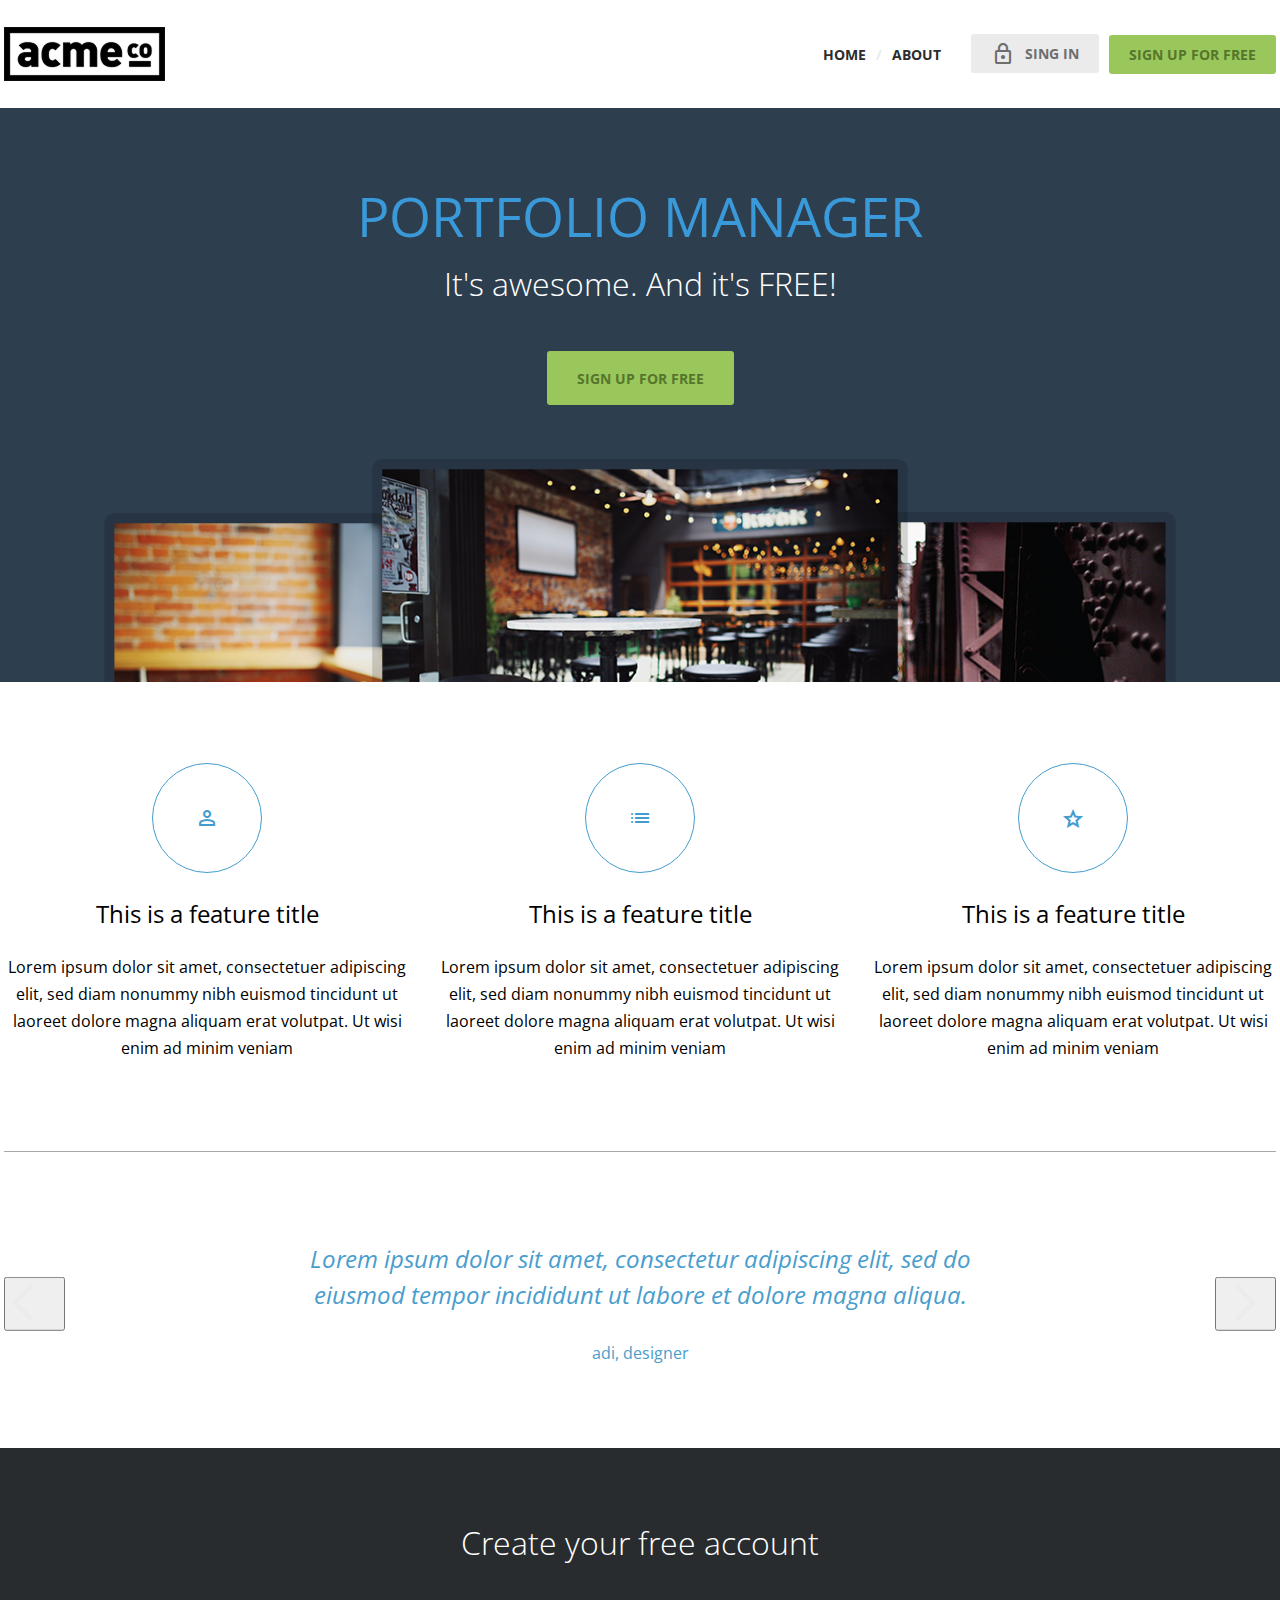
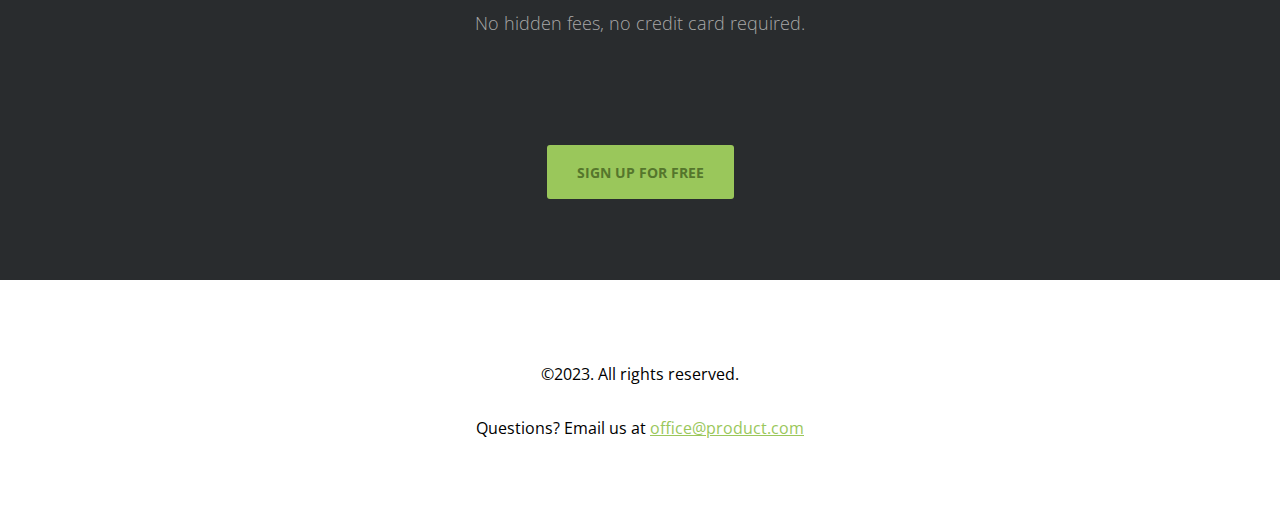
<file: index.html>
<!DOCTYPE html>
<html lang="en">
  <head>
    <meta charset="UTF-8" />
    <meta name="viewport" content="width=device-width, initial-scale=1.0" />
    <title>Acme Portfolio</title>
    <link
      rel="stylesheet"
      href="https://fonts.googleapis.com/css2?family=Material+Symbols+Outlined:opsz,wght,FILL,GRAD@24,400,1,0"
    />
    <link rel="preconnect" href="https://fonts.googleapis.com" />
    <link rel="preconnect" href="https://fonts.gstatic.com" crossorigin />
    <link
      href="https://fonts.googleapis.com/css2?family=Open+Sans:ital,wght@0,300..800;1,300..800&display=swap"
      rel="stylesheet"
    />
    <link rel="stylesheet" href="css/common.css" />
    <link rel="stylesheet" href="css/main.css" />
  </head>
  <body>
    <header>
      <div class="container">
        <h1 class="logo">
          <a href="index.html">
            <img src="images/logo.png" alt="logo" />
            <span class="hidden">ACME</span>
          </a>
        </h1>
        <nav>
          <ul>
            <li><a href="index.html">home</a>/<a href="about.html">about</a></li>
            <li>
              <a href="sign_in.html" class="btn"><span class="material-symbols-outlined">lock</span>sing in</a>
            </li>
            <li><a href="sign_up.html" class="btn primary_bg secondary">sign up for free</a></li>
          </ul>
        </nav>
      </div>
    </header>
    <section class="banner layout big_top_pd banner_bg">
      <div class="titles">
        <h2 class="banner_tt">Portfolio Manager</h2>
        <h3 class="section_tt">It's awesome. And it's FREE!</h3>
      </div>
      <a href="" class="btn big primary_bg secondary">sign up for free</a>
      <img src="images/banner.png" alt="" />
    </section>
    <main class="container">
      <section class="feature big_pd">
        <h2 class="hidden">feature list</h2>
        <ul class="feature_list">
          <li>
            <div class="icon">
              <span class="material-symbols-outlined">person</span>
            </div>
            <h3 class="content_tt">This is a feature title</h3>
            <p>
              Lorem ipsum dolor sit amet, consectetuer adipiscing elit, sed diam nonummy nibh euismod tincidunt ut
              laoreet dolore magna aliquam erat volutpat. Ut wisi enim ad minim veniam
            </p>
          </li>
          <li>
            <div class="icon">
              <span class="material-symbols-outlined">list</span>
            </div>
            <h3 class="content_tt">This is a feature title</h3>
            <p>
              Lorem ipsum dolor sit amet, consectetuer adipiscing elit, sed diam nonummy nibh euismod tincidunt ut
              laoreet dolore magna aliquam erat volutpat. Ut wisi enim ad minim veniam
            </p>
          </li>
          <li>
            <div class="icon">
              <span class="material-symbols-outlined">star</span>
            </div>
            <h3 class="content_tt">This is a feature title</h3>
            <p>
              Lorem ipsum dolor sit amet, consectetuer adipiscing elit, sed diam nonummy nibh euismod tincidunt ut
              laoreet dolore magna aliquam erat volutpat. Ut wisi enim ad minim veniam
            </p>
          </li>
        </ul>
      </section>
      <hr />
      <section class="testimonial big_pd">
        <h2 class="hidden">testimonial</h2>
        <div class="wrapper">
          <ul class="testimonial_list slide_container">
            <li>
              <blockquote>
                <p>
                  Lorem ipsum dolor sit amet, consectetur adipiscing elit, sed do eiusmod tempor incididunt ut labore et
                  dolore magna aliqua.
                </p>
                <small>adi, designer</small>
              </blockquote>
            </li>
            <li>
              <blockquote>
                <p>
                  Lorem ipsum dolor sit amet, consectetur adipiscing elit, sed do eiusmod tempor incididunt ut labore et
                  dolore magna aliqua.
                </p>
                <small>adi, designer</small>
              </blockquote>
            </li>
            <li>
              <blockquote>
                <p>
                  Lorem ipsum dolor sit amet, consectetur adipiscing elit, sed do eiusmod tempor incididunt ut labore et
                  dolore magna aliqua.
                </p>
                <small>adi, designer</small>
              </blockquote>
            </li>
          </ul>
          <button class="prev">
            <span class="material-symbols-outlined">arrow_back_ios</span>
          </button>
          <button class="next">
            <span class="material-symbols-outlined">arrow_forward_ios</span>
          </button>
        </div>
      </section>
    </main>
    <footer>
      <div class="cta big_pd">
        <div class="titles">
          <h2 class="section_tt">Create your free account</h2>
          <p class="section_desc">No hidden fees, no credit card required.</p>
        </div>
        <a href="" class="btn big primary_bg secondary">sign up for free</a>
      </div>
      <div class="copyright big_pd">
        <p>&copy;2023. All rights reserved.</p>
        <p>Questions? Email us at <a href="mailto:office@product.com" class="link primary">office@product.com</a></p>
      </div>
    </footer>
  </body>
</html>
</file>
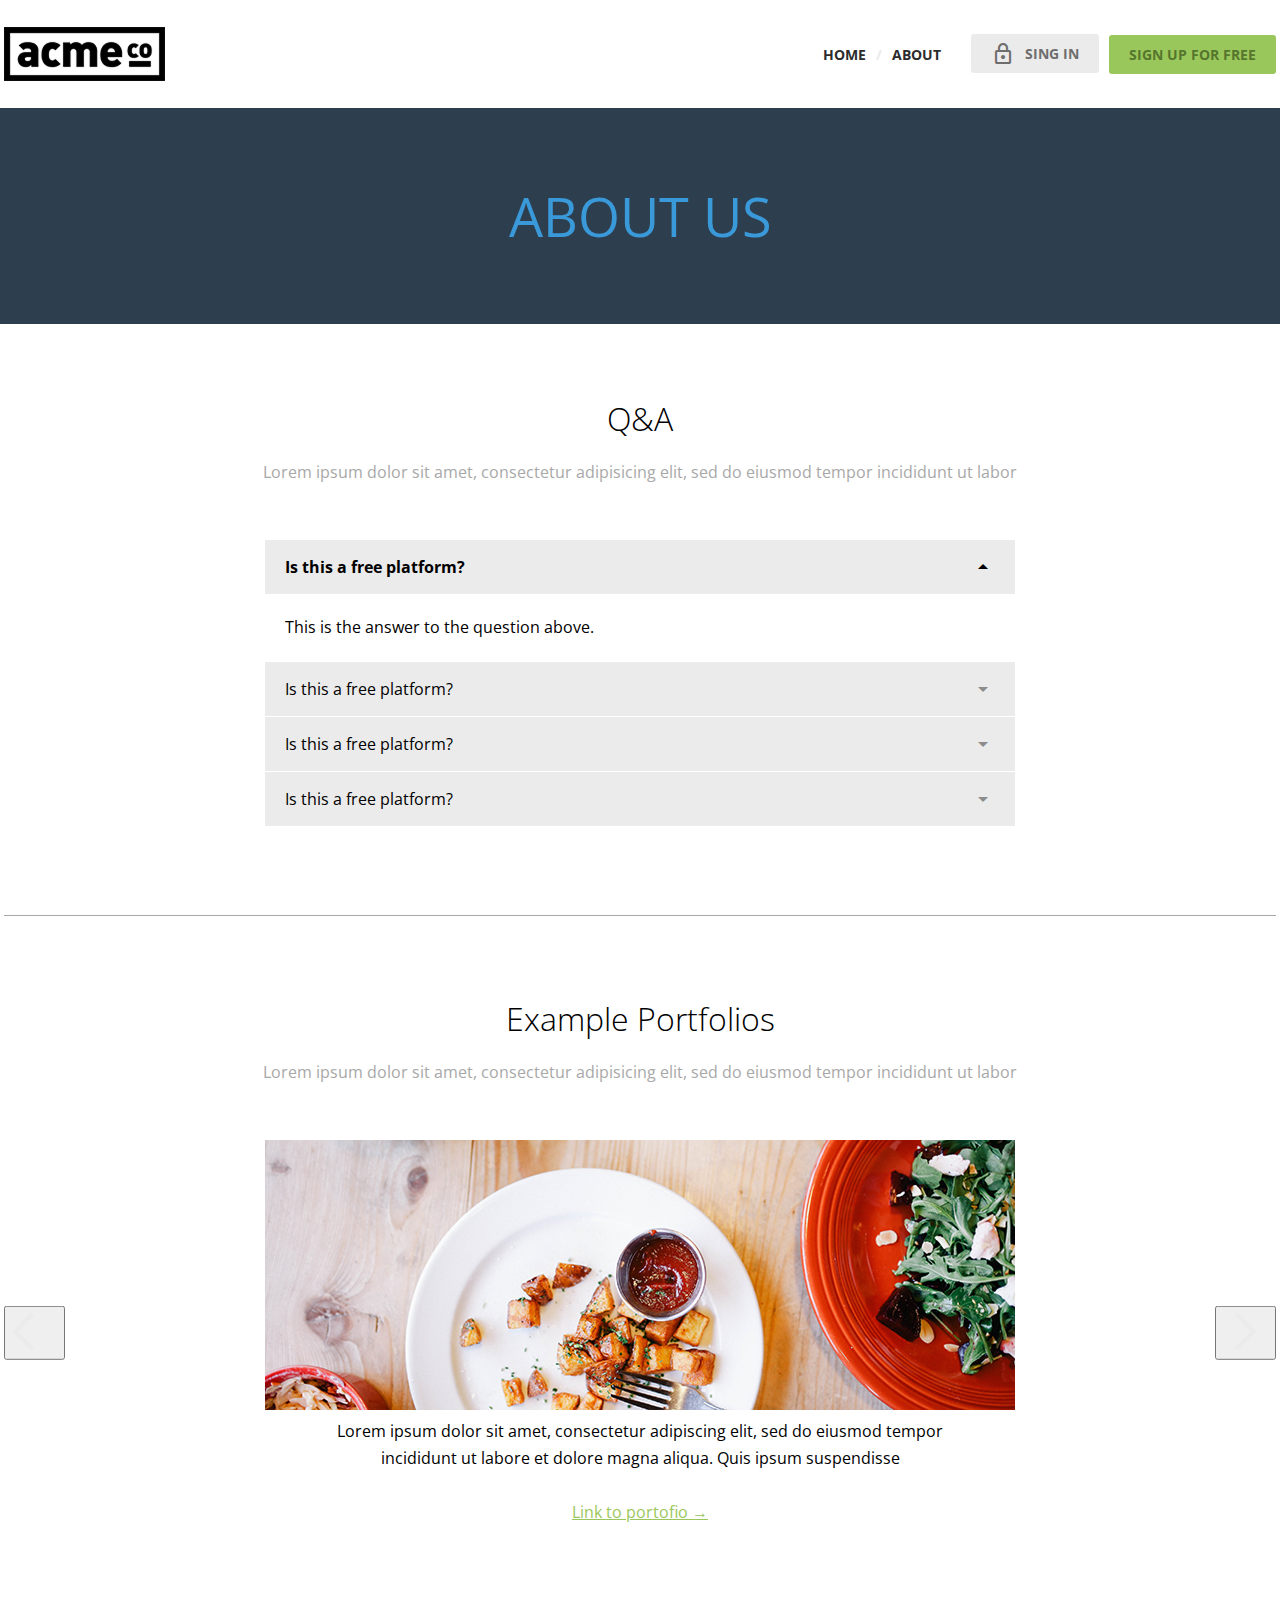
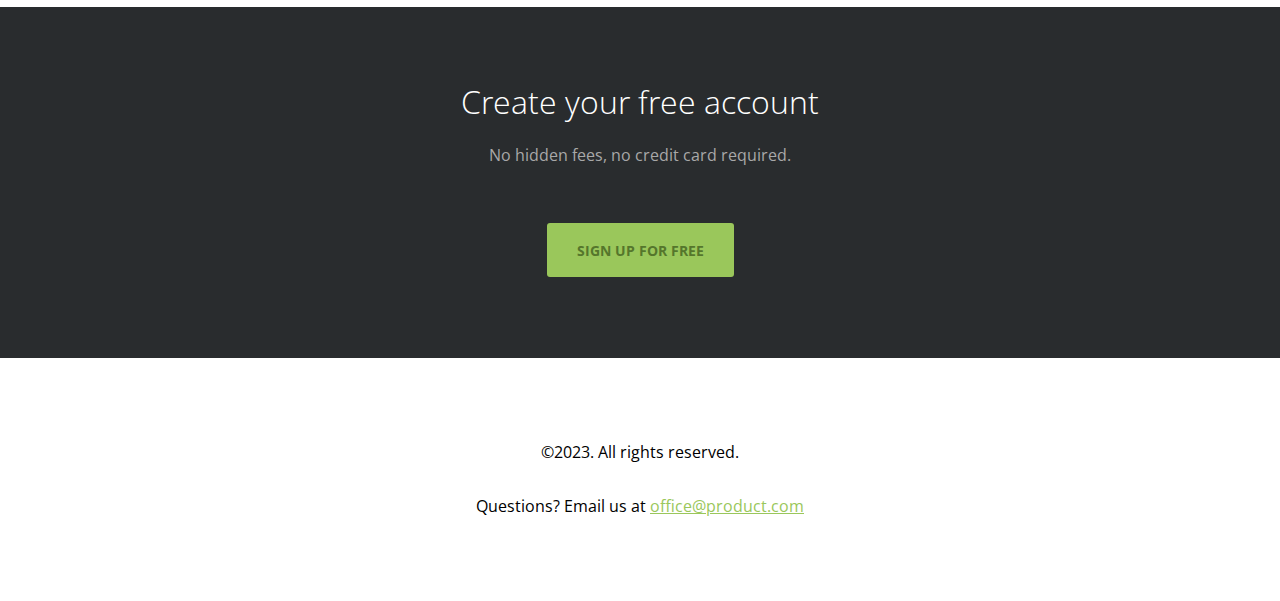
<file: about.html>
<!DOCTYPE html>
<html lang="en">
  <head>
    <meta charset="UTF-8" />
    <meta name="viewport" content="width=device-width, initial-scale=1.0" />
    <title>About - Acme Portfolio</title>
    <link
      rel="stylesheet"
      href="https://fonts.googleapis.com/css2?family=Material+Symbols+Outlined:opsz,wght,FILL,GRAD@24,400,1,0"
    />
    <link rel="preconnect" href="https://fonts.googleapis.com" />
    <link rel="preconnect" href="https://fonts.gstatic.com" crossorigin />
    <link
      href="https://fonts.googleapis.com/css2?family=Open+Sans:ital,wght@0,300..800;1,300..800&display=swap"
      rel="stylesheet"
    />
    <link rel="stylesheet" href="css/common.css" />
    <link rel="stylesheet" href="css/about.css" />
  </head>
  <body>
    <header>
      <div class="container">
        <h1 class="logo">
          <a href="index.html">
            <img src="images/logo.png" alt="logo" />
            <span class="hidden">ACME</span>
          </a>
        </h1>
        <nav>
          <ul>
            <li><a href="index.html">home</a>/<a href="about.html">about</a></li>
            <li>
              <a href="sign_in.html" class="btn"><span class="material-symbols-outlined">lock</span>sing in</a>
            </li>
            <li><a href="sign_up.html" class="btn primary_bg secondary">sign up for free</a></li>
          </ul>
        </nav>
      </div>
    </header>
    <section class="banner big_pd banner_bg">
      <div class="titles">
        <h2 class="banner_tt">about us</h2>
      </div>
    </section>
    <main class="container">
      <section class="qna layout big_pd">
        <div class="titles">
          <h2 class="section_tt">Q&amp;A</h2>
          <p class="section_desc">
            Lorem ipsum dolor sit amet, consectetur adipisicing elit, sed do eiusmod tempor incididunt ut labor
          </p>
        </div>
        <ul class="qna_list">
          <li class="active">
            <h3 class="question">
              Is this a free platform? <span class="material-symbols-outlined">arrow_drop_down</span>
            </h3>
            <div class="answer">
              <p>This is the answer to the question above.</p>
            </div>
          </li>
          <li>
            <h3 class="question">
              Is this a free platform? <span class="material-symbols-outlined">arrow_drop_down</span>
            </h3>
            <div class="answer">
              <p>This is the answer to the question above.</p>
            </div>
          </li>
          <li>
            <h3 class="question">
              Is this a free platform? <span class="material-symbols-outlined">arrow_drop_down</span>
            </h3>
            <div class="answer">
              <p>This is the answer to the question above.</p>
            </div>
          </li>
          <li>
            <h3 class="question">
              Is this a free platform? <span class="material-symbols-outlined">arrow_drop_down</span>
            </h3>
            <div class="answer">
              <p>This is the answer to the question above.</p>
            </div>
          </li>
        </ul>
      </section>
      <hr />
      <section class="portfolio layout big_pd">
        <div class="titles">
          <h2 class="section_tt">Example Portfolios</h2>
          <p class="section_desc">
            Lorem ipsum dolor sit amet, consectetur adipisicing elit, sed do eiusmod tempor incididunt ut labor
          </p>
        </div>
        <div class="wrapper">
          <ul class="portfolio_list slide_container">
            <li>
              <figure>
                <img src="images/portfolio_01.jpg" alt="portfolio_01" />
                <figcaption>
                  <p>
                    Lorem ipsum dolor sit amet, consectetur adipiscing elit, sed do eiusmod tempor incididunt ut labore
                    et dolore magna aliqua. Quis ipsum suspendisse
                  </p>
                  <a href="" class="link primary">Link to portofio &rarr;</a>
                </figcaption>
              </figure>
            </li>
            <li>
              <figure>
                <img src="images/portfolio_01.jpg" alt="portfolio_01" />
                <figcaption>
                  <p>
                    Lorem ipsum dolor sit amet, consectetur adipiscing elit, sed do eiusmod tempor incididunt ut labore
                    et dolore magna aliqua. Quis ipsum suspendisse
                  </p>
                  <a href="" class="link primary">Link to portofio &rarr;</a>
                </figcaption>
              </figure>
            </li>
            <li>
              <figure>
                <img src="images/portfolio_01.jpg" alt="portfolio_01" />
                <figcaption>
                  <p>
                    Lorem ipsum dolor sit amet, consectetur adipiscing elit, sed do eiusmod tempor incididunt ut labore
                    et dolore magna aliqua. Quis ipsum suspendisse
                  </p>
                  <a href="" class="link primary">Link to portofio &rarr;</a>
                </figcaption>
              </figure>
            </li>
          </ul>
          <button class="prev">
            <span class="material-symbols-outlined">arrow_back_ios</span>
          </button>
          <button class="next">
            <span class="material-symbols-outlined">arrow_forward_ios</span>
          </button>
        </div>
      </section>
    </main>
    <footer>
      <div class="cta big_pd">
        <div class="titles">
          <h2 class="section_tt">Create your free account</h2>
          <p class="section_desc">No hidden fees, no credit card required.</p>
        </div>
        <a href="" class="btn big primary_bg secondary">sign up for free</a>
      </div>
      <div class="copyright big_pd">
        <p>&copy;2023. All rights reserved.</p>
        <p>Questions? Email us at <a href="mailto:office@product.com" class="link primary">office@product.com</a></p>
      </div>
    </footer>
  </body>
</html>
</file>
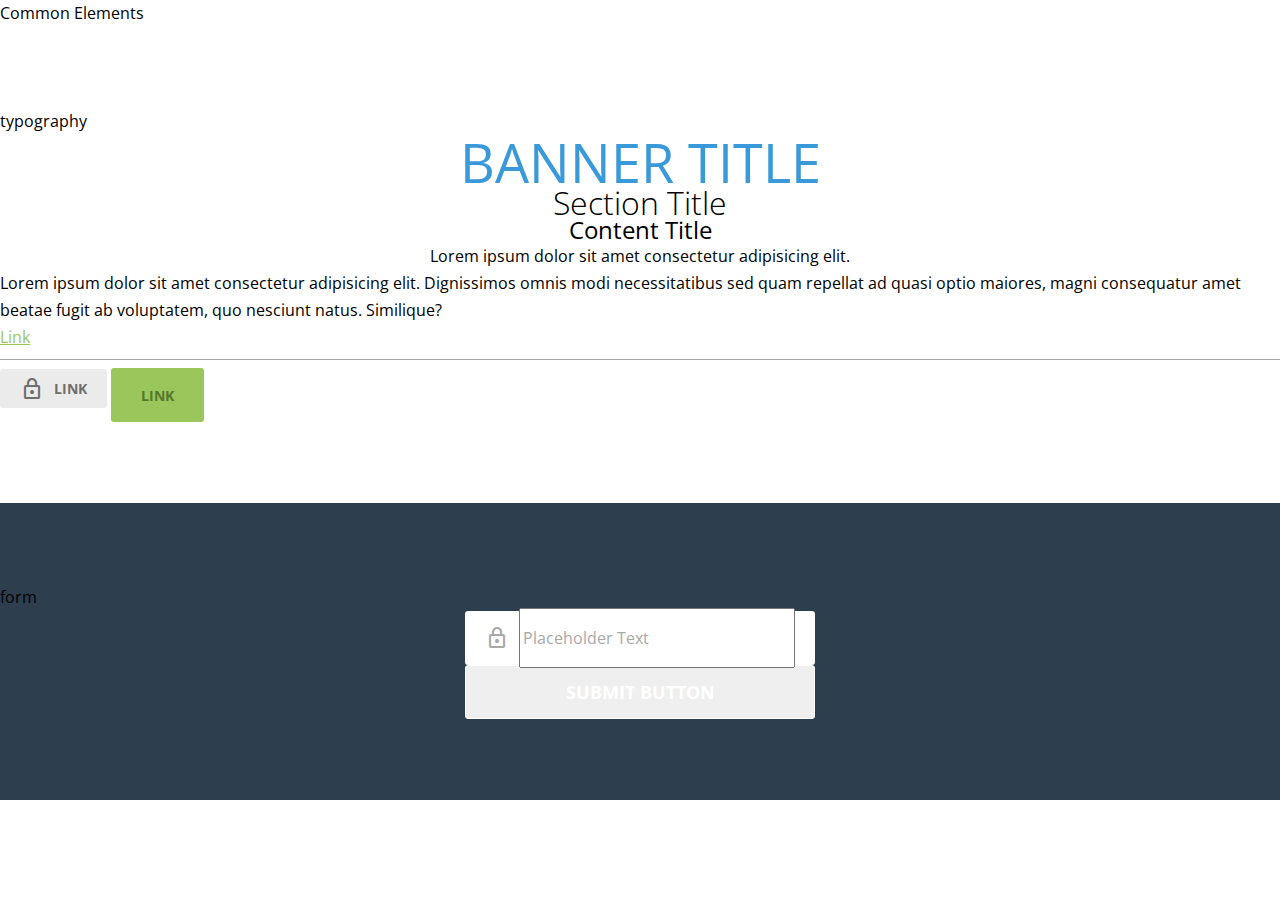
<file: common.html>
<!DOCTYPE html>
<html lang="en">
  <head>
    <meta charset="UTF-8" />
    <meta name="viewport" content="width=device-width, initial-scale=1.0" />
    <title>Common Elements</title>
    <link
      rel="stylesheet"
      href="https://fonts.googleapis.com/css2?family=Material+Symbols+Outlined:opsz,wght,FILL,GRAD@24,400,1,0"
    />
    <link rel="preconnect" href="https://fonts.googleapis.com" />
    <link rel="preconnect" href="https://fonts.gstatic.com" crossorigin />
    <link
      href="https://fonts.googleapis.com/css2?family=Open+Sans:ital,wght@0,300..800;1,300..800&display=swap"
      rel="stylesheet"
    />
    <link rel="stylesheet" href="css/common.css" />
  </head>
  <body>
    <h1>Common Elements</h1>
    <section class="big_pd">
      <h2>typography</h2>
      <h3 class="banner_tt">Banner Title</h3>
      <h3 class="section_tt">Section Title</h3>
      <h3 class="content_tt">Content Title</h3>
      <p class="section_desc">Lorem ipsum dolor sit amet consectetur adipisicing elit.</p>
      <p>
        Lorem ipsum dolor sit amet consectetur adipisicing elit. Dignissimos omnis modi necessitatibus sed quam repellat
        ad quasi optio maiores, magni consequatur amet beatae fugit ab voluptatem, quo nesciunt natus. Similique?
      </p>
      <a href="" class="link primary">Link</a>
      <hr />
      <a href="" class="btn"><span class="material-symbols-outlined">lock</span>link</a>
      <a href="" class="btn big primary_bg secondary">link</a>
    </section>
    <section class="big_pd banner_bg">
      <h2>form</h2>
      <form action="">
        <div class="field">
          <label for="email" class="hidden">email</label>
          <span class="material-symbols-outlined">lock</span>
          <input type="text" id="email" placeholder="Placeholder Text" />
        </div>
        <button class="button">Submit Button</button>
      </form>
    </section>
  </body>
</html>
</file>
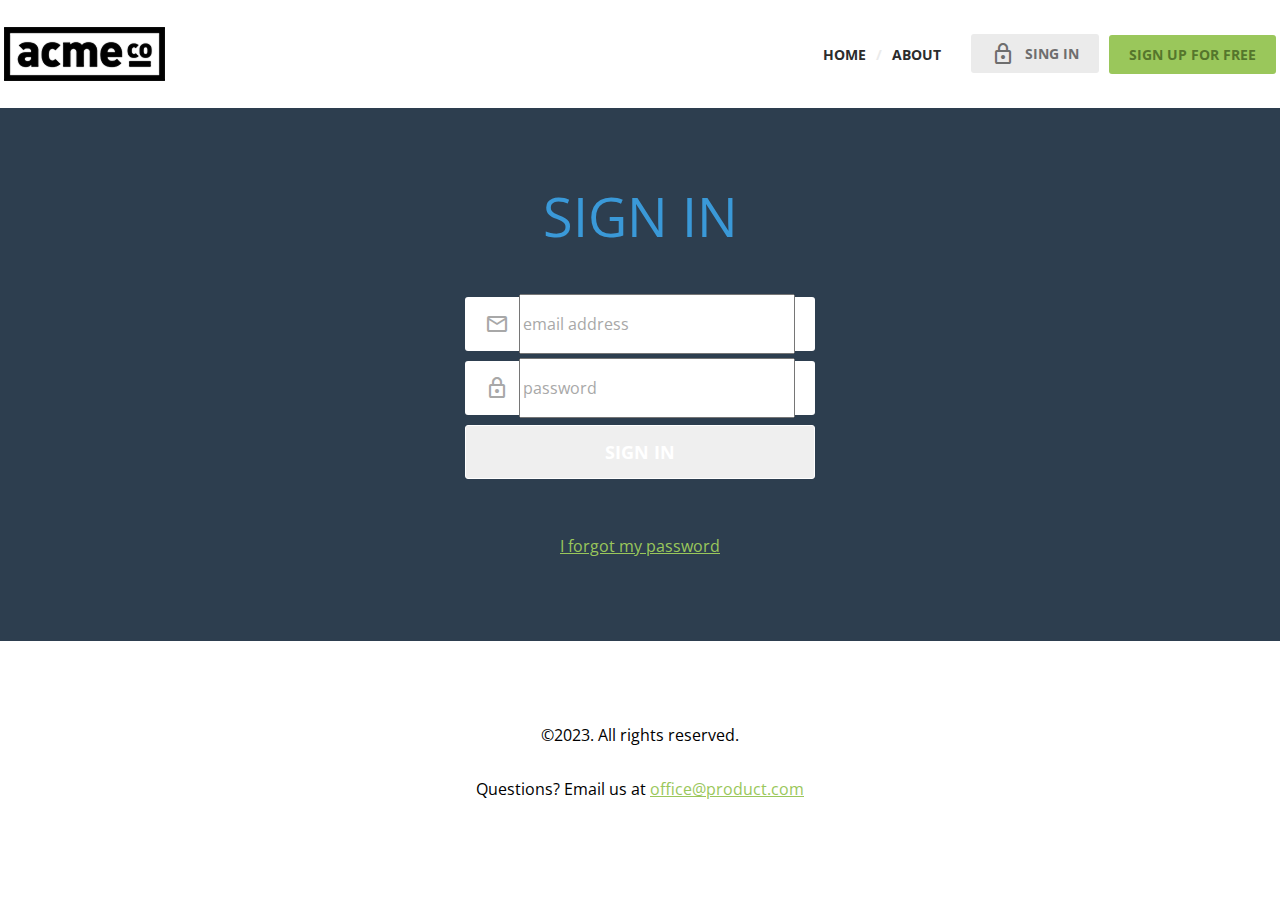
<file: sign_in.html>
<!DOCTYPE html>
<html lang="en">
  <head>
    <meta charset="UTF-8" />
    <meta name="viewport" content="width=device-width, initial-scale=1.0" />
    <title>Sign In - Acme Portfolio</title>
    <link
      rel="stylesheet"
      href="https://fonts.googleapis.com/css2?family=Material+Symbols+Outlined:opsz,wght,FILL,GRAD@24,400,1,0"
    />
    <link rel="preconnect" href="https://fonts.googleapis.com" />
    <link rel="preconnect" href="https://fonts.gstatic.com" crossorigin />
    <link
      href="https://fonts.googleapis.com/css2?family=Open+Sans:ital,wght@0,300..800;1,300..800&display=swap"
      rel="stylesheet"
    />
    <link rel="stylesheet" href="css/common.css" />
    <link rel="stylesheet" href="css/sign.css" />
  </head>
  <body>
    <header>
      <div class="container">
        <h1 class="logo">
          <a href="index.html">
            <img src="images/logo.png" alt="logo" />
            <span class="hidden">ACME</span>
          </a>
        </h1>
        <nav>
          <ul>
            <li><a href="index.html">home</a>/<a href="about.html">about</a></li>
            <li>
              <a href="sign_in.html" class="btn"><span class="material-symbols-outlined">lock</span>sing in</a>
            </li>
            <li><a href="sign_up.html" class="btn primary_bg secondary">sign up for free</a></li>
          </ul>
        </nav>
      </div>
    </header>
    <main class="big_pd banner_bg layout">
      <div class="titles">
        <h2 class="banner_tt">Sign in</h2>
      </div>
      <form action="" class="signform">
        <div class="field">
          <label for="email" class="hidden">email</label>
          <span class="material-symbols-outlined">email</span>
          <input type="email" id="email" placeholder="email address" />
        </div>
        <div class="field">
          <label for="password" class="hidden">password</label>
          <span class="material-symbols-outlined">lock</span>
          <input type="password" id="password" placeholder="password" />
        </div>
        <button class="button">Sign in</button>
      </form>
      <a href="" class="link primary">I forgot my password</a>
    </main>
    <footer>
      <div class="copyright big_pd">
        <p>&copy;2023. All rights reserved.</p>
        <p>Questions? Email us at <a href="mailto:office@product.com" class="link primary">office@product.com</a></p>
      </div>
    </footer>
  </body>
</html>
</file>
<file: css/main.css>
.banner {
  display: flex;
  flex-direction: column;
  gap: calc(var(--base-unit) * 2);
  align-items: center;
}
.banner .section_tt {
  color: var(--white);
}
.banner .titles {
  display: flex;
  flex-direction: column;
  gap: var(--base-unit);
  text-align: center;
}
.feature_list {
  display: flex;
  gap: 27px;
}
.feature_list li {
  display: flex;
  flex-direction: column;
  align-items: center;
  gap: 27px;
  text-align: center;
}
.feature_list .icon {
  width: 108px;
  height: 108px;
  border: 1px solid #439ccf;
  border-radius: 50%;
  display: flex;
  justify-content: center;
  align-items: center;
  color: #439ccf;
  font-size: 36px;
}
.testimonial .wrapper {
  position: relative;
  overflow: hidden;
}
.testimonial_list {
  transition: 0.5s;
  width: calc(var(--container) * 3);
  display: flex;
}
.testimonial_list li {
  text-align: center;
  width: 100%;
}

.testimonial_list li p {
  font-size: 24px;
  line-height: 36px;
  color: #489dcd;
  font-weight: 300px;
  font-style: italic;
  width: 55%;
  margin: 0 auto 27px;
}
.testimonial_list li small {
  color: #489dcd;
}
.testimonial button {
  position: absolute;
  color: var(--light-gray);
  top: 50%;
  transform: translateY(-50%);
}
.testimonial button span {
  font-size: 45px;
}
.testimonial .prev {
  left: 0;
}
.testimonial .next {
  right: 0;
}

.cta {
  background-color: #292c2e;
  color: var(--white);
  text-align: center;
}
.section_desc {
  margin: 27px 0px 54px;
  font-size: var(--section--desc);
  color: var(--medium-gray);
  font-weight: 200;
}
.copyright {
  text-align: center;
}
</file>
<file: css/about.css>
.section_desc {
  color: var(--medium-gray);
}
.qna,
.portfolio {
  display: flex;
  flex-direction: column;
  gap: calc(var(--base-unit) * 2);
  align-items: center;
}
.qna_list {
  width: 750px;
  margin: 0 auto;
}
.qna_list li + li {
  margin-top: 1px;
}
.qna_list .question {
  height: 54px;
  padding: 0 20px;
  background: var(--light-gray);
  display: flex;
  justify-content: space-between;
  align-items: center;
}
.qna_list .question span {
  opacity: 0.4;
  transition: 0.5s;
}
.qna_list .answer {
  padding: 20px;
  display: none;
}
.qna_list .active .question {
  font-weight: bold;
}
.qna_list .active .question span {
  opacity: 1;
  transform: rotate(180deg);
}
.qna_list .active .answer {
  display: block;
}
.portfolio_list figcaption {
  width: 51%;
  margin: 0 auto;
  display: flex;
  flex-direction: column;
  gap: 27px;
  align-items: center;
}
</file>
<file: css/sign.css>
.signform {
  display: flex;
  flex-direction: column;
  gap: 10px;
}
</file>
<file: css/common.css>
@import url("normalize.css");
@import url("reset.css");

:root {
  /* Layout */
  --base-unit: 27px;
  --container: 1272px;

  /* Color styles */
  --light-gray: rgba(235, 235, 235, 1);
  --medium-gray: rgba(168, 168, 168, 1);
  --black: rgba(44, 44, 44, 1);
  --dark-gray: rgba(110, 110, 110, 1);
  --primary: rgba(154, 199, 91, 1);
  --secondary: rgba(85, 118, 44, 1);
  --white: rgba(255, 255, 255, 1);
  --banner: #2d3e4f;

  /* Text-size styles */
  --body--ff: "Open Sans", sans-serif;
  --body: 16px;
  --banner--tt: calc(var(--base-unit) * 2);
  --section--tt: calc(var(--body) * 2);
  --content--tt: calc(var(--body) * 1.5);
  --body--link: var(--body);
  --section--desc: calc(var(--body) * 1.125);
}

/* Layout */
.container {
  width: var(--container);
  margin: 0 auto;
}
.layout {
  display: flex;
  flex-direction: column;
  align-items: center;
  gap: calc(var(--base-unit) * 2);
}
.big_pd {
  padding: calc(var(--base-unit) * 3) 0;
}
.big_top_pd {
  padding-top: calc(var(--base-unit) * 3);
}
.hidden {
  position: absolute;
  clip-path: inset(50%);
  width: 1;
  height: 1;
  margin: -1px;
  overflow: hidden;
}
hr {
  border: none;
  border-top: 1px solid var(--medium-gray);
}
/* typography */
body {
  /* 
  font-family: var(--body--ff);
  font-size: var(--body);
  line-height:var(--base-unit); 
  */
  font: var(--body) / var(--base-unit) var(--body--ff);
}
.banner_tt {
  font-size: var(--banner--tt); /* 54px */
  line-height: var(--banner--tt); /* 54px */
  color: #3a99d8;
  text-transform: uppercase;
  text-align: center;
}
.section_tt {
  font-size: var(--section--tt);
  font-weight: 300;
  text-align: center;
}
.section_desc {
  text-align: center;
}
.content_tt {
  font-size: var(--content--tt);
  text-align: center;
}
.titles {
  display: flex;
  flex-direction: column;
  gap: var(--base-unit);
  text-align: center;
}
.link {
  text-decoration: underline;
}
.btn {
  height: 39px;
  padding: 0 20px;
  background: var(--light-gray);
  color: var(--dark-gray);
  font-size: calc(var(--body) * 0.875);
  font-weight: bold;
  display: inline-flex;
  align-items: center;
  gap: 10px;
  border-radius: 3px;
  text-transform: uppercase;
}
.btn.big {
  height: calc(var(--base-unit) * 2);
  padding: 0 30px;
}
/* colors */
.primary {
  color: var(--primary);
}
.primary_bg {
  background: var(--primary);
}
.secondary {
  color: var(--secondary);
}
.banner_bg {
  background: var(--banner);
}

/* Form */
form {
  width: 350px;
  margin: 0 auto;
}
.field {
  width: 100%;
  padding: 0 20px;
  box-sizing: border-box;
  background: var(--white);
  height: calc(var(--base-unit) * 2);
  display: flex;
  align-items: center;
  gap: 10px;
  color: var(--black);
  border-radius: 3px;
}
.field:focus-within {
  box-shadow: inset 0 0 15px rgba(90, 1, 255, 0.9);
}
.field span {
  color: var(--medium-gray);
}
.field input {
  display: block;
  height: 100%;
  width: 100%;
  outline: none;
}
.field input::placeholder {
  color: var(--medium-gray);
}
.button {
  width: 100%;
  box-sizing: border-box;
  height: calc(var(--base-unit) * 2);
  display: flex;
  justify-content: center;
  align-items: center;
  font-size: calc(var(--body) * 1.125);
  font-weight: bold;
  text-transform: uppercase;
  border: 1px solid var(--white);
  color: var(--white);
  border-radius: 3px;
}

/* HEADER */
header {
  background: var(--white);
  padding: var(--base-unit) 0;
  box-shadow: 0 1px 5px rgba(0, 0, 0, 0.15);
}
header > div {
  display: flex;
  justify-content: space-between;
  align-items: center;
}
.logo a {
  display: block;
  width: 161px;
  height: 54px;
  background: url("../images/logo.png") no-repeat;
  text-indent: -99999em;
}
header nav ul {
  display: flex;
  align-items: center;
  gap: 10px;
}
header nav ul li:first-child {
  margin-right: 20px;
  font-size: 14px;
  font-weight: bold;
  text-transform: uppercase;
  display: flex;
  gap: 10px;
  color: var(--light-gray);
}
header nav ul li:first-child a {
  color: var(--black);
}

/* FOOTER */
.cta {
  background: #292c2e;
  display: flex;
  flex-direction: column;
  align-items: center;
  gap: 54px;
  text-align: center;
}
.cta .section_tt {
  color: var(--white);
}
.cta .section_desc {
  color: var(--medium-gray);
}
.copyright {
  display: flex;
  flex-direction: column;
  align-items: center;
  gap: 27px;
}

/* SLIDESHOW */
.wrapper {
  width: 100%;
  position: relative;
  overflow: hidden;
}
.slide_container {
  transition: 0.5s;
  width: calc(var(--container) * 3);
  display: flex;
}
.slide_container li {
  text-align: center;
  width: 100%;
}
.wrapper button {
  position: absolute;
  color: var(--light-gray);
  top: 50%;
  transform: translateY(-50%);
}
.wrapper button span {
  font-size: 45px;
}
.wrapper button.prev {
  left: 0;
}
.wrapper button.next {
  right: 0;
}
</file>
